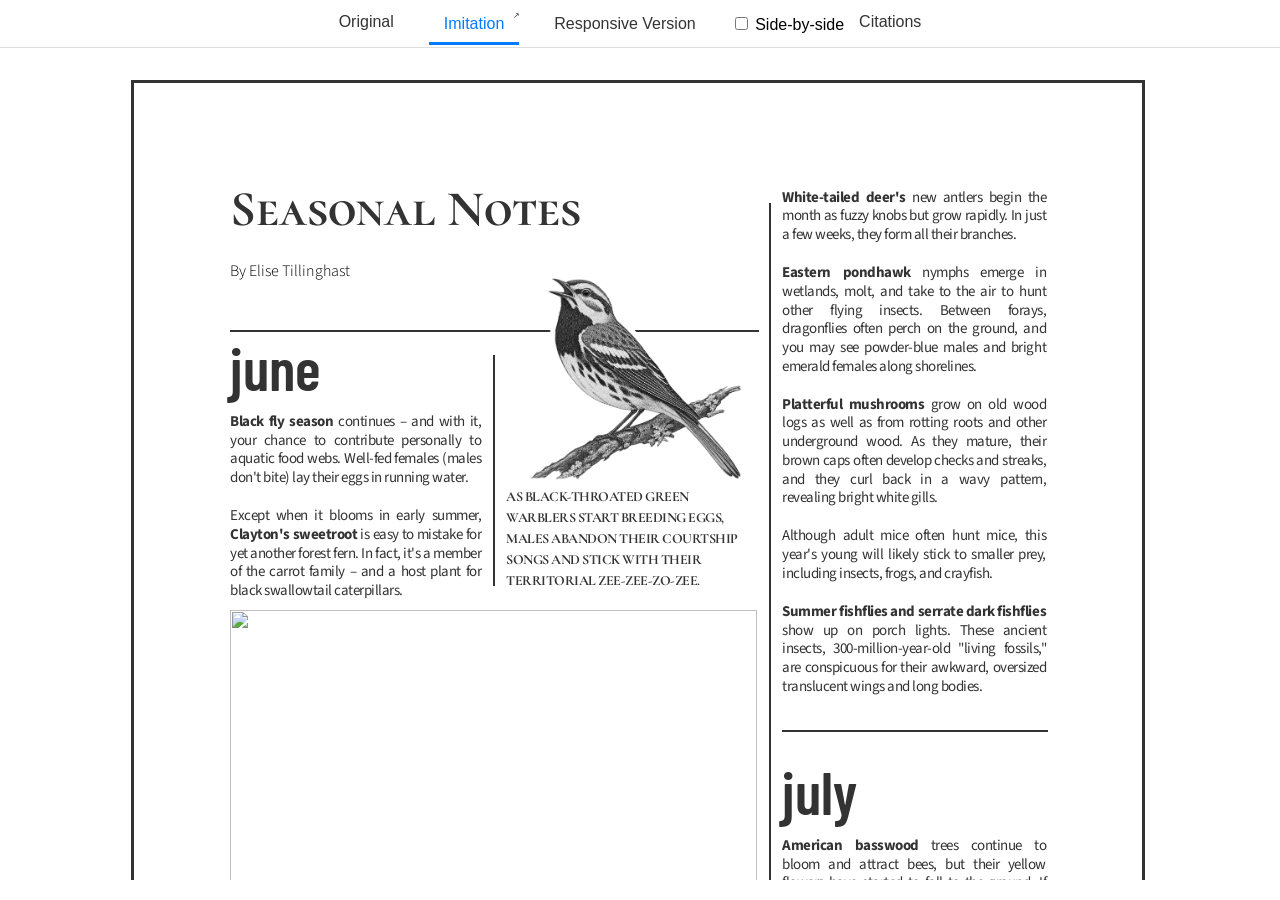
<file: index.html>
<!DOCTYPE html>
<!-- Change the original image and its source caption below. Keep the viewer structure. -->
<html lang="en">

<head>
  <meta charset="utf-8" />
  <meta name="viewport" content="width=device-width" />
  <title>Imitation Project</title>
  <link href="do_not_modify/style.css" rel="stylesheet" type="text/css" />
</head>

<body class="imitation">
  <header>
    <nav>
      <a class="orig-link" href="#original">Original</a>
      <span>
        <a href="#imitation" class="active">Imitation</a>
        <a href="imitation.html" class="popout-link imitation" target="_blank" rel="noopener"
          aria-label="Open design in a new tab"></a>
      </span>
      <span>
        <a href="#responsive" class="">Responsive Version</a>
        <a href="responsive.html" class="popout-link responsive" target="_blank" rel="noopener"
          aria-label="Open design in a new tab"></a>
      </span>
      <label class="sbs-toggle">
        <input type="checkbox" id="sbs">
        Side-by-side
      </label>
      <a href="citations.html" target="_blank" rel="noopener">Citations</a>
    </nav>
    <div class="popout-bar">
      <button id="minimize" aria-label="Toggle navigation"><svg xmlns="http://www.w3.org/2000/svg" width="24"
          height="24" fill="none" stroke="currentColor" stroke-width="2" stroke-linecap="round" stroke-linejoin="round"
          class="feather feather-arrow-up" viewBox="0 0 24 12">
          <polyline points="5 12 12 5 19 12"></polyline>
        </svg></button>


    </div>
  </header>
  <main>
    <div id="original" class="content">
      <div class="center">
        <!-- IMAGE TAG BELOW -->
        <!-- FIX SRC= AS NEEDED -->
        <figure>
          <img src="images/layout.png" alt="Example print layout; replace with your chosen original" />
          <!--<img src="original.jpg" />-->
          <figcaption>
            Example layout — replace this image and credit your original source here.
          </figcaption>
        </figure>
        <!-- END OF IMAGE TAG -->
        <!-- NOTHING ELSE TO EDIT HERE -->
      </div>
    </div>
    <div id="imitation" class="visible content">
      <iframe title="Fixed-size imitation" src="imitation.html"></iframe>
    </div>
    <div id="responsive" class="content">
      <iframe title="Responsive adaptation" src="responsive.html"></iframe>
    </div>
  </main>

  <script src="do_not_modify/script.js"></script>
</body>

</html>
</file>
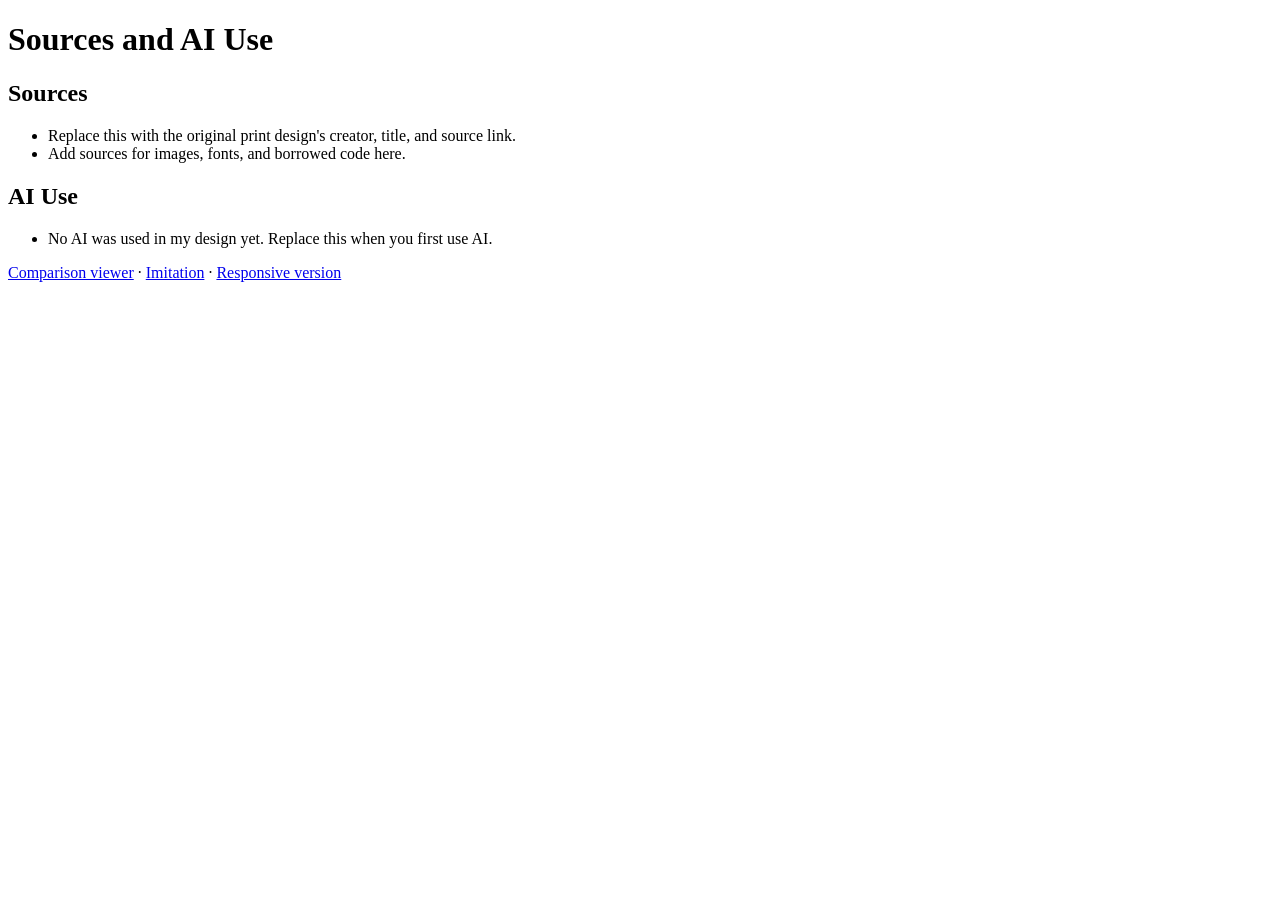
<file: citations.html>
<!DOCTYPE html>
<html lang="en">
<head>
  <meta charset="utf-8">
  <meta name="viewport" content="width=device-width, initial-scale=1">
  <title>Sources and AI Use</title>
</head>
<body>
  <h1>Sources and AI Use</h1>
  <h2>Sources</h2>
  <ul>
    <li>Replace this with the original print design's creator, title, and source link.</li>
    <li>Add sources for images, fonts, and borrowed code here.</li>
  </ul>
  <h2>AI Use</h2>
  <ul>
    <li>No AI was used in my design yet. Replace this when you first use AI.</li>
  </ul>
  <!-- Each entry: tool, date, prompt summary, assistance received, and what YOU changed or checked. -->
  <p><a href="index.html">Comparison viewer</a> · <a href="imitation.html">Imitation</a> · <a href="responsive.html">Responsive version</a></p>
</body>
</html>
</file>
<file: do_not_modify/style.css>
/***
 This code runs the overview view in
 index.html.

 NOT INTENDED TO BE MODIFIED BY STUDENTS
 (though if you want to change colors or 
 fonts or something, feel free)
***/

html {
  font-family: Verdana, Geneva, Tahoma, sans-serif;
}

body {
  margin: 0;
  padding: 0;
}
main iframe {
  width: 100%;
  height: calc(100vh - 68px);
  border: none;
}

main {
  padding: 8px;
}

.sbs main > div {
  border: 1px inset;
}

nav {
  margin: auto;
  display: flex;
  padding: 10px;
  align-items: center;
  justify-content: center;
  border-bottom: 1px solid #ddd; /* Adds a bottom border for the tab container */
}

nav a {
  padding: 10px 15px;
  color: #333;
  text-decoration: none;
  border-bottom: 3px solid transparent; /* Transparent border initially */
  margin-right: 20px;
  font-size: 16px;
  transition: border-color 300ms, color 300ms;
}

nav a:hover {
  color: #007bff; /* Change color on hover */
}

nav a.active {
  border-bottom: 3px solid #007bff; /* Underline active tab */
  color: #007bff;
}

.center figure {
  display: grid;
  grid-template-rows: 1fr auto; /* Image stretches, caption gets auto height */
  grid-template-columns: 1fr; /* Single column */
  align-items: center; /* Align items within their grid cells */
  justify-items: center;
  max-width: 100%; /* Prevent figure from overflowing horizontally */
  max-height: 100%; /* Prevent figure from overflowing vertically */
  margin: 0; /* Remove default margin */
  box-sizing: border-box;
  overflow: hidden; /* Prevent overflow */
}

.center img {
  max-width: 100%; /* Ensure the image doesn’t overflow horizontally */
  min-height: 100%; /* Force the image to fill the available height */
  max-height: 100%; /* Ensure the image doesn’t overflow vertically */
  width: auto; /* Maintain aspect ratio */
  object-fit: contain; /* Ensure the image fits nicely */
  grid-row: 1; /* Place the image in the first row */
}

.center figcaption {
  max-width: 100%; /* Ensure caption doesn’t overflow */
  word-wrap: break-word; /* Handle long words or links gracefully */
  text-align: center; /* Center-align the caption text */
  margin: 8px 0; /* Add spacing */
  font-size: 14px; /* Adjust font size as needed */
  grid-row: 2; /* Place the caption in the second row */
}

.content {
  opacity: 0;
  pointer-events: none;
}
.visible {
  display: block;
  opacity: 1;
  pointer-events: all;
  transition: opacity 500ms;
}
main {
  position: relative;
}
main div {
  position: absolute;
  top: 0;
  left: 0;
  width: calc(100% - 4px);
  height: calc(100vh - 66px);
}

/* Side-by-side code */

.sbs main {
  display: flex;
  gap: 10px;
}
/* Get rid of absolute positioning we used for cross-fade */
.sbs div {
  position: initial;
  box-sizing: border-box;
}
/* Just toggle display : block to display: none
Old-school style... */
.sbs .content {
  display: none;
}
.sbs .visible {
  display: block;
}
/* ALWAYS show the original */
.sbs #original {
  display: block;
  opacity: 1;
}
.orig-link {
  transition: opacity 300ms;
}
/* Don't show the original tab */
.sbs .orig-link {
  opacity: 0;
}
.sbs-toggle {
  transition: opacity 300ms;
}
.original .sbs-toggle {
  opacity: 0;
}

/* Popout link code */
header {
  position: sticky;
  top: 0;
  height: 48px;
}
.popout-bar {
  opacity: 0;
  transition: opacity 300ms;
}
header:hover .popout-bar {
  opacity: 1;
}
.popout-bar {
  display: flex;
  margin: auto;
  align-items: center;
  justify-content: flex-end;
  gap: 8px;
}

.popout-link {
  display: none;
  position: absolute;
  right: -16px;
  top: 0;
  padding-top: 0;
  margin-top: -4px;
}
nav span {
  position: relative;
}
.imitation .popout-link.imitation {
  display: inline-block;
}
.responsive .popout-link.responsive {
  display: inline-block;
}

#minimize {
  transition: transform 300ms;
  background: transparent;
  border: none;
}
header.minimized #minimize {
  transform: rotate(180deg);
}
header {
  transition: transform 300ms;
  z-index: 2;
}
header nav {
  height: 48px;
  box-sizing: border-box;
}
.minimized {
  transform: translateY(-48px);
}
.popout-link::after {
  content: "↗";
  font-size: 8px;
  vertical-align: super;
}
</file>
